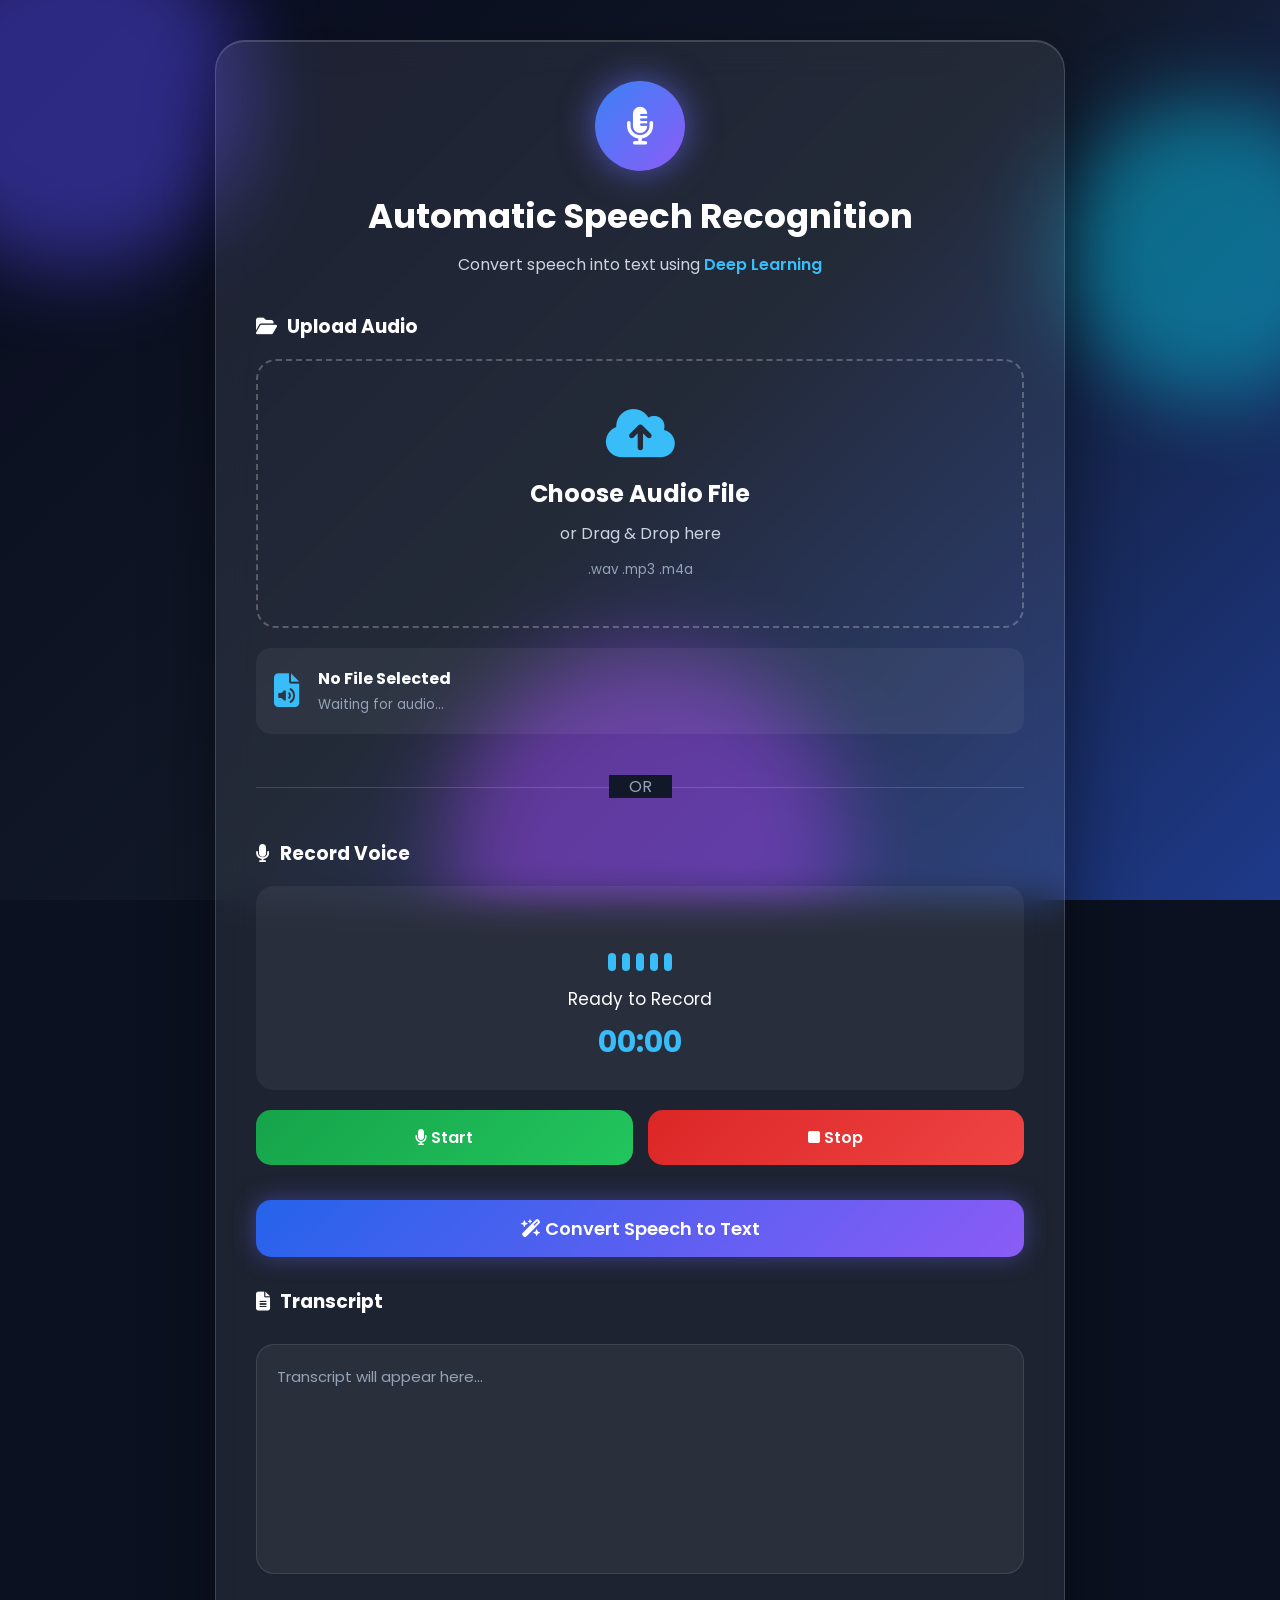
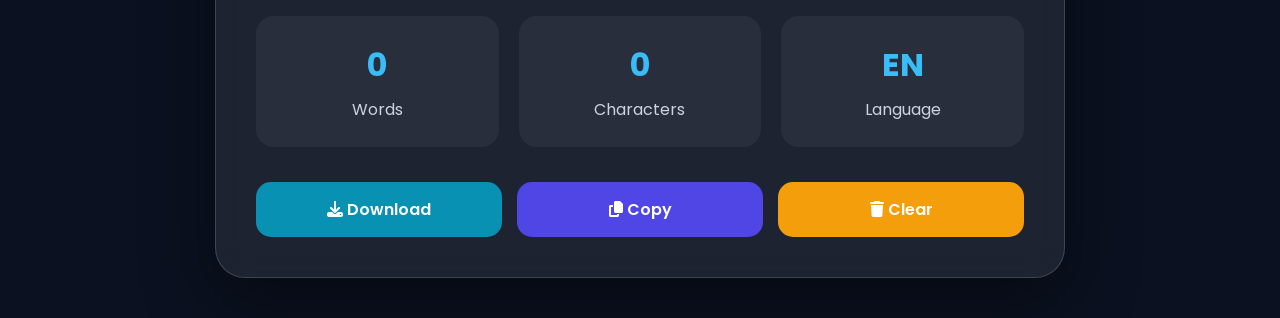
<file: Automatic Speech Recognition/frontend/index.html>
<!DOCTYPE html>
<html lang="en">

<head>

    <meta charset="UTF-8">
    <meta name="viewport" content="width=device-width, initial-scale=1.0">

    <title>Automatic Speech Recognition</title>

    <!-- Google Font -->
    <link href="https://fonts.googleapis.com/css2?family=Poppins:wght@300;400;500;600;700&display=swap" rel="stylesheet">

    <!-- Font Awesome -->
    <link rel="stylesheet"
        href="https://cdnjs.cloudflare.com/ajax/libs/font-awesome/6.5.2/css/all.min.css">

    <link rel="stylesheet" href="style.css">

</head>

<body>

    <!-- Animated Background -->

    <div class="bg">

        <span class="circle c1"></span>
        <span class="circle c2"></span>
        <span class="circle c3"></span>

    </div>


    <div class="container">

        <div class="glass-card">

            <!-- Header -->

            <div class="header">

                <div class="logo">

                    <i class="fa-solid fa-microphone-lines"></i>

                </div>

                <h1>Automatic Speech Recognition</h1>

                <p>
                    Convert speech into text using
                    <span>Deep Learning</span>
                </p>

            </div>


            <!-- Upload Card -->

            <div class="section">

                <h3>

                    <i class="fa-solid fa-folder-open"></i>

                    Upload Audio

                </h3>

                <label for="audioFile" class="upload-area">

                    <i class="fa-solid fa-cloud-arrow-up"></i>

                    <h2>Choose Audio File</h2>

                    <p>or Drag & Drop here</p>

                    <small>.wav .mp3 .m4a</small>

                </label>

                <input
                    type="file"
                    id="audioFile"
                    accept=".wav,.mp3,.m4a"
                    hidden>

                <div class="file-card">

                    <i class="fa-solid fa-file-audio"></i>

                    <div>

                        <h4 id="fileName">
                            No File Selected
                        </h4>

                        <small id="fileSize">
                            Waiting for audio...
                        </small>

                    </div>

                </div>

            </div>


            <div class="divider">

                <span>OR</span>

            </div>


            <!-- Record -->

            <div class="section">

                <h3>

                    <i class="fa-solid fa-microphone"></i>

                    Record Voice

                </h3>

                <div class="record-box">

                    <div class="wave">

                        <span></span>
                        <span></span>
                        <span></span>
                        <span></span>
                        <span></span>

                    </div>

                    <div id="recordStatus">

                        Ready to Record

                    </div>

                    <div id="timer">

                        00:00

                    </div>

                </div>

                <div class="record-buttons">

                    <button id="startRecord">

                        <i class="fa-solid fa-microphone"></i>

                        Start

                    </button>

                    <button id="stopRecord" disabled>

                        <i class="fa-solid fa-stop"></i>

                        Stop

                    </button>

                </div>

            </div>


            <!-- Convert -->

            <button class="convert-btn" id="convertBtn">

                <i class="fa-solid fa-wand-magic-sparkles"></i>

                Convert Speech to Text

            </button>


            <!-- Loading -->

            <div class="loading" id="loading">

                <div class="loader"></div>

                <p>

                    AI is processing your audio...

                </p>

            </div>


            <!-- Transcript -->

            <div class="section">

                <h3>

                    <i class="fa-solid fa-file-lines"></i>

                    Transcript

                </h3>

                <textarea
                    id="transcript"
                    placeholder="Transcript will appear here..."
                    readonly></textarea>

            </div>


            <!-- Statistics -->

            <div class="stats">

                <div class="stat-card">

                    <h2 id="wordCount">

                        0

                    </h2>

                    <p>Words</p>

                </div>

                <div class="stat-card">

                    <h2 id="charCount">

                        0

                    </h2>

                    <p>Characters</p>

                </div>

                <div class="stat-card">

                    <h2 id="language">

                        EN

                    </h2>

                    <p>Language</p>

                </div>

            </div>


            <!-- Buttons -->

            <div class="bottom-buttons">

                <button id="downloadBtn">

                    <i class="fa-solid fa-download"></i>

                    Download

                </button>

                <button id="copyBtn">

                    <i class="fa-solid fa-copy"></i>

                    Copy

                </button>

                <button id="clearBtn">

                    <i class="fa-solid fa-trash"></i>

                    Clear

                </button>

            </div>


        </div>

    </div>

    <script src="script.js"></script>

</body>

</html>
</file>
<file: Automatic Speech Recognition/frontend/style.css>
*{
    margin:0;
    padding:0;
    box-sizing:border-box;
    font-family:'Poppins',sans-serif;
}

body{
    min-height:100vh;
    display:flex;
    justify-content:center;
    align-items:center;
    overflow-x:hidden;
    background:#0b1120;
    color:#fff;
}

/* Background */

.bg{
    position:fixed;
    inset:0;
    overflow:hidden;
    z-index:-2;
    background:linear-gradient(135deg,#090c1f,#111827,#1e3a8a);
}

.circle{
    position:absolute;
    border-radius:50%;
    filter:blur(40px);
    opacity:.5;
    animation:float 12s infinite ease-in-out;
}

.c1{
    width:350px;
    height:350px;
    background:#4f46e5;
    left:-100px;
    top:-80px;
}

.c2{
    width:300px;
    height:300px;
    background:#06b6d4;
    right:-80px;
    top:100px;
    animation-delay:2s;
}

.c3{
    width:400px;
    height:400px;
    background:#9333ea;
    bottom:-150px;
    left:35%;
    animation-delay:4s;
}

@keyframes float{

0%,100%{
transform:translateY(0) scale(1);
}

50%{
transform:translateY(-40px) scale(1.08);
}

}

/* Container */

.container{
    width:100%;
    display:flex;
    justify-content:center;
    padding:40px 20px;
}

.glass-card{

    width:850px;
    max-width:100%;

    background:rgba(255,255,255,.08);

    backdrop-filter:blur(18px);

    border:1px solid rgba(255,255,255,.15);

    border-radius:30px;

    padding:40px;

    box-shadow:
    0 25px 70px rgba(0,0,0,.45),
    inset 0 1px 0 rgba(255,255,255,.15);

}

/* Header */

.header{
    text-align:center;
    margin-bottom:35px;
}

.logo{

    width:90px;
    height:90px;

    margin:auto;

    border-radius:50%;

    display:flex;
    align-items:center;
    justify-content:center;

    font-size:38px;

    background:linear-gradient(135deg,#3b82f6,#8b5cf6);

    box-shadow:0 0 35px rgba(99,102,241,.7);

    margin-bottom:20px;

}

.header h1{

    font-size:34px;

    font-weight:700;

}

.header p{

    color:#cbd5e1;

    margin-top:10px;

}

.header span{

    color:#38bdf8;

    font-weight:600;

}

/* Sections */

.section{

    margin-top:30px;

}

.section h3{

    display:flex;
    align-items:center;
    gap:10px;

    margin-bottom:18px;

    color:#fff;

}

/* Upload */

.upload-area{

    border:2px dashed rgba(255,255,255,.25);

    border-radius:20px;

    padding:45px;

    text-align:center;

    cursor:pointer;

    transition:.35s;

    display:block;

}

.upload-area:hover{

    border-color:#38bdf8;

    transform:translateY(-3px);

    background:rgba(255,255,255,.05);

}

.upload-area i{

    font-size:55px;

    color:#38bdf8;

    margin-bottom:15px;

}

.upload-area h2{

    font-size:24px;

}

.upload-area p{

    color:#cbd5e1;

    margin:10px 0;

}

.upload-area small{

    color:#94a3b8;

}

/* File */

.file-card{

    display:flex;

    gap:18px;

    align-items:center;

    background:rgba(255,255,255,.05);

    padding:18px;

    border-radius:15px;

    margin-top:20px;

}

.file-card i{

    font-size:34px;

    color:#38bdf8;

}

.file-card h4{

    color:#fff;

}

.file-card small{

    color:#94a3b8;

}

/* Divider */

.divider{

    text-align:center;

    margin:40px 0;

    position:relative;

}

.divider::before{

content:"";

position:absolute;

left:0;
right:0;
top:50%;

height:1px;

background:rgba(255,255,255,.15);

}

.divider span{

background:#111827;

padding:0 20px;

position:relative;

color:#94a3b8;

}

/* Record */

.record-box{

background:rgba(255,255,255,.05);

padding:25px;

border-radius:18px;

text-align:center;

}

.wave{

display:flex;

justify-content:center;

gap:6px;

height:60px;

align-items:flex-end;

margin-bottom:15px;

}

.wave span{

width:8px;

height:18px;

background:#38bdf8;

border-radius:10px;

animation:wave 1s infinite;

}

.wave span:nth-child(2){animation-delay:.2s;}
.wave span:nth-child(3){animation-delay:.4s;}
.wave span:nth-child(4){animation-delay:.6s;}
.wave span:nth-child(5){animation-delay:.8s;}

@keyframes wave{

0%,100%{height:15px;}

50%{height:55px;}

}

#recordStatus{

font-size:17px;

margin-bottom:8px;

}

#timer{

font-size:30px;

font-weight:700;

color:#38bdf8;

}

/* Buttons */

.record-buttons{

display:flex;

gap:15px;

margin-top:20px;

}

.record-buttons button,
.bottom-buttons button,
.convert-btn{

flex:1;

border:none;

padding:15px;

border-radius:15px;

font-size:16px;

font-weight:600;

cursor:pointer;

transition:.3s;

color:#fff;

}

#startRecord{

background:linear-gradient(135deg,#16a34a,#22c55e);

}

#stopRecord{

background:linear-gradient(135deg,#dc2626,#ef4444);

}

.convert-btn{

margin-top:35px;

width:100%;

background:linear-gradient(135deg,#2563eb,#8b5cf6);

font-size:18px;

box-shadow:0 0 25px rgba(99,102,241,.45);

}

button:hover{

transform:translateY(-3px);

box-shadow:0 10px 25px rgba(0,0,0,.3);

}

/* Loader */

.loading{

display:none;

text-align:center;

margin-top:30px;

}

.loader{

width:70px;

height:70px;

margin:auto;

border:6px solid rgba(255,255,255,.2);

border-top:6px solid #38bdf8;

border-radius:50%;

animation:spin 1s linear infinite;

margin-bottom:15px;

}

@keyframes spin{

to{

transform:rotate(360deg);

}

}

/* Transcript */

textarea{

width:100%;

height:230px;

margin-top:10px;

background:rgba(255,255,255,.06);

border:1px solid rgba(255,255,255,.1);

border-radius:18px;

padding:20px;

color:white;

font-size:15px;

resize:none;

outline:none;

}

textarea::placeholder{

color:#94a3b8;

}

/* Stats */

.stats{

display:grid;

grid-template-columns:repeat(3,1fr);

gap:20px;

margin-top:35px;

}

.stat-card{

background:rgba(255,255,255,.05);

padding:25px;

text-align:center;

border-radius:18px;

transition:.3s;

}

.stat-card:hover{

transform:translateY(-5px);

background:rgba(255,255,255,.09);

}

.stat-card h2{

font-size:32px;

color:#38bdf8;

margin-bottom:8px;

}

.stat-card p{

color:#cbd5e1;

}

/* Bottom */

.bottom-buttons{

display:flex;

gap:15px;

margin-top:35px;

}

#downloadBtn{

background:#0891b2;

}

#copyBtn{

background:#4f46e5;

}

#clearBtn{

background:#f59e0b;

}

/* Responsive */

@media(max-width:768px){

.glass-card{

padding:25px;

}

.stats{

grid-template-columns:1fr;

}

.record-buttons{

flex-direction:column;

}

.bottom-buttons{

flex-direction:column;

}

.header h1{

font-size:28px;

}

.upload-area{

padding:30px;

}

}
</file>
